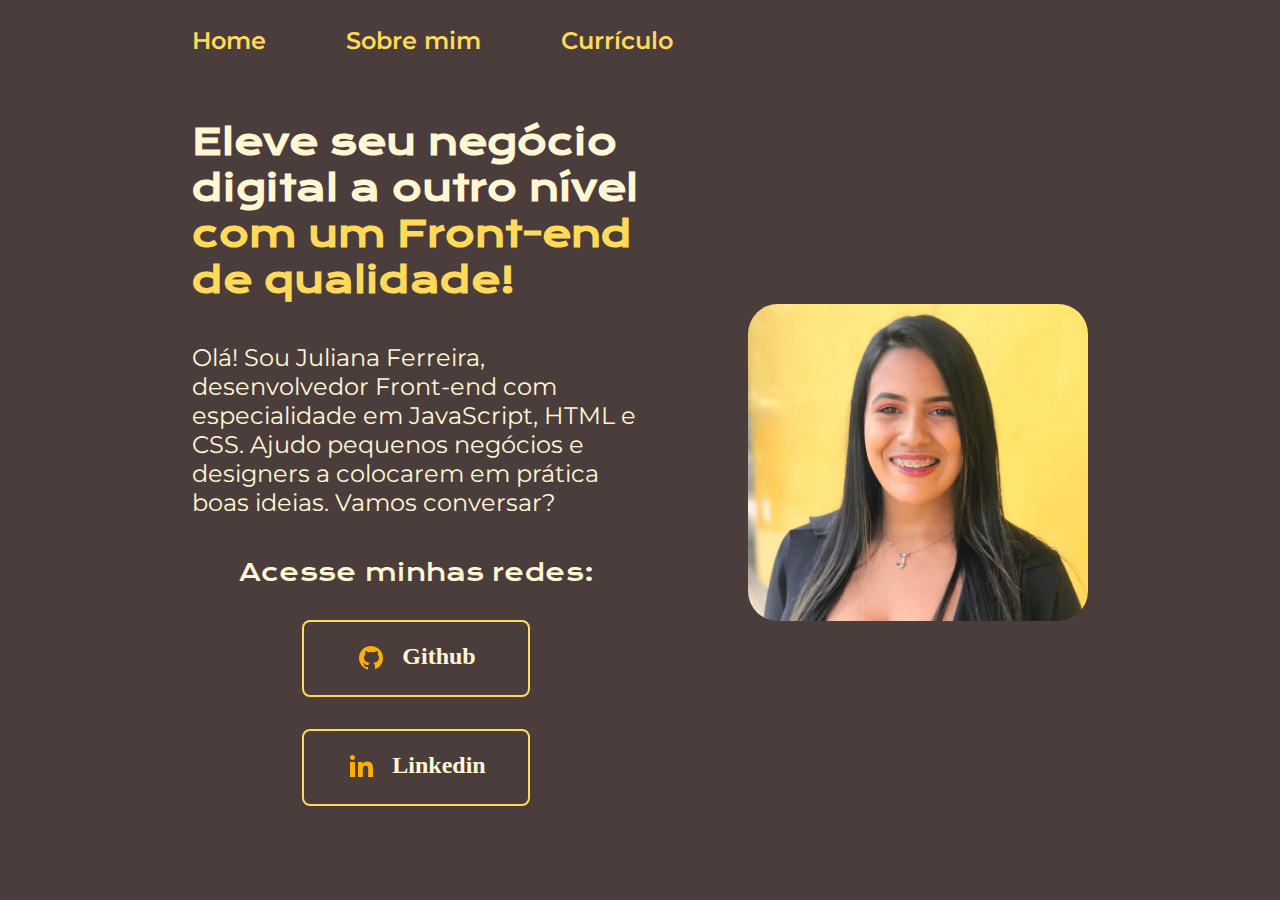
<file: index.html>
<!DOCTYPE html>
<html lang="pt-br">

<head>
    <meta charset="UTF-8" />
    <meta http-equiv="X-UA-Compatible" content="IE=edge" />
    <meta name="viewport" content="width=device-width, initial-scale=1.0" />
    <title>Portifolio</title>
    <link rel="stylesheet" href="./styles/style.css" />
</head>

<body>
    <header class="cabecalho">
        <nav class="cabecalho__menu">
            <a class="cabecalho__menu__link cabecalho__menu__links__link" href="index.html">Home</a>
            <a class="cabecalho__menu__link cabecalho__menu__links__link" href="about.html">Sobre mim</a>
            <a class="cabecalho__menu__link cabecalho__menu__links__link" href="Curriculo.html">Currículo</a>

        </nav>
    </header>
    <main class="apresentacao">
        <section class="apresentacao__conteudo">
            <h1 class="apresentacao__conteudo__titulo">
                Eleve seu negócio digital a outro nível<strong class="titulo-destaque"> com um Front-end de qualidade!
                </strong>
            </h1>
            <p class="apresentacao__conteudo__texto">
                Olá! Sou Juliana Ferreira, desenvolvedor Front-end com especialidade em
                JavaScript, HTML e CSS. Ajudo pequenos negócios e designers a colocarem em
                prática boas ideias. Vamos conversar?
            </p>
        <div class="apresentacao__links">
            <h2 class="apresentacao__links__subtitulo">Acesse minhas redes:</h2>
            <a  class="apresentacao__links__navegacao apresentacao__links__link" href="https://github.com/zero10um">
                <img src="assets/logogithub.svg" alt="logo do github">
                Github
            </a>
            <a  class="apresentacao__links__navegacao apresentacao__links__link" href="https://www.linkedin.com/in/juliana-guarloth-77b41313b/">
                <img src="assets/logolinkedin.svg" alt="logo do linkedin">
                Linkedin
            </a>
        </div>
        </section>
        <img class="apresentacao__imagem" src="assets/Imagem1.jpeg" alt="Foto da Juliana Ferreira " />
    </main>
    <footer class="rodape">
        <p></p>
    </footer>
</body>

</html>
</file>
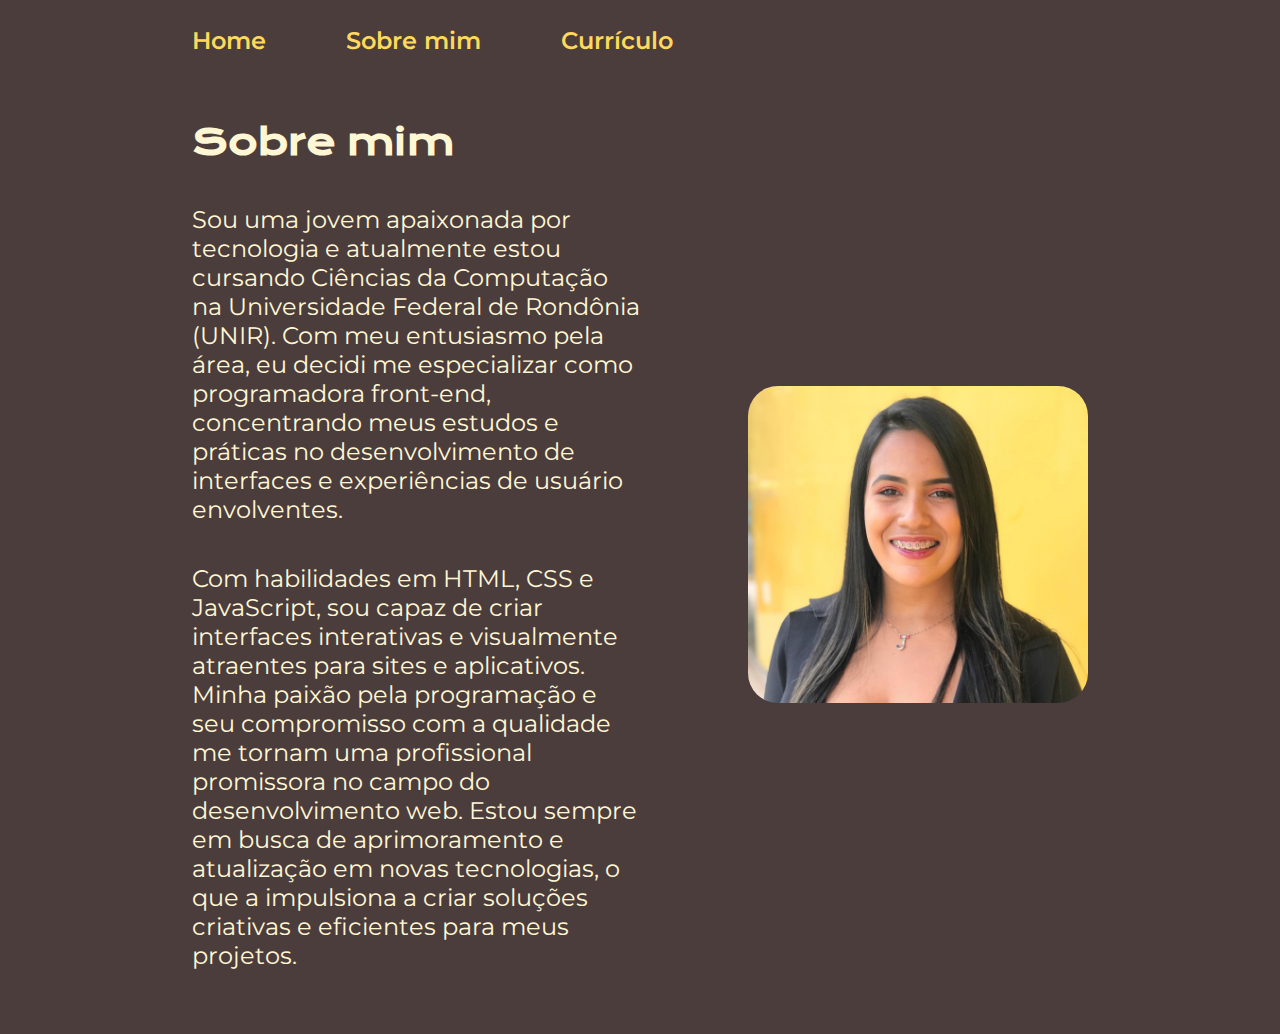
<file: about.html>
<!DOCTYPE html>
<html lang="pt-br">
  <head>
    <meta charset="UTF-8" />
    <meta http-equiv="X-UA-Compatible" content="IE=edge" />
    <meta name="viewport" content="width=device-width, initial-scale=1.0" />
    <link rel="stylesheet" href="styles/style.css" />
    <title>Sobre mim</title>
  </head>
  <body>
    <header class="cabecalho">
      <nav class="cabecalho__menu">
        <a class="cabecalho__menu__link" href="index.html">Home</a>
        <a class="cabecalho__menu__link" href="about.html">Sobre mim</a>
        <a class="cabecalho__menu__link cabecalho__menu__links__link" href="Curriculo.html">Currículo</a>

      </nav>
    </header>

    <main class="apresentacao">
      <section class="apresentacao__conteudo">
        <h1 class="apresentacao__conteudo__titulo">Sobre mim</h1>
        <p class="apresentacao__conteudo__texto ">
          Sou uma jovem apaixonada por tecnologia e atualmente estou cursando Ciências da 
          Computação na Universidade Federal de Rondônia (UNIR). Com meu entusiasmo pela área, eu decidi me especializar 
          como programadora front-end, concentrando meus estudos e práticas no desenvolvimento de 
          interfaces e experiências de usuário envolventes.
        </p>
        <p class="apresentacao__conteudo__texto ">
          Com habilidades em HTML, CSS e JavaScript, sou capaz de criar interfaces interativas e visualmente atraentes para sites e aplicativos. 
          Minha paixão pela programação e seu compromisso com a qualidade me tornam uma profissional promissora no campo do desenvolvimento web. 
          Estou sempre em busca de aprimoramento e atualização em novas tecnologias, o que a 
          impulsiona a criar soluções criativas e eficientes para meus projetos.
        </p>
      </section>
      <img class="apresentacao__imagem" src="assets/Imagem1.jpeg" alt="Foto da Juliana Ferreira" />
    </main>

    <footer class="rodape">
      <p></p>
    </footer>
  </body>
</html>
</file>
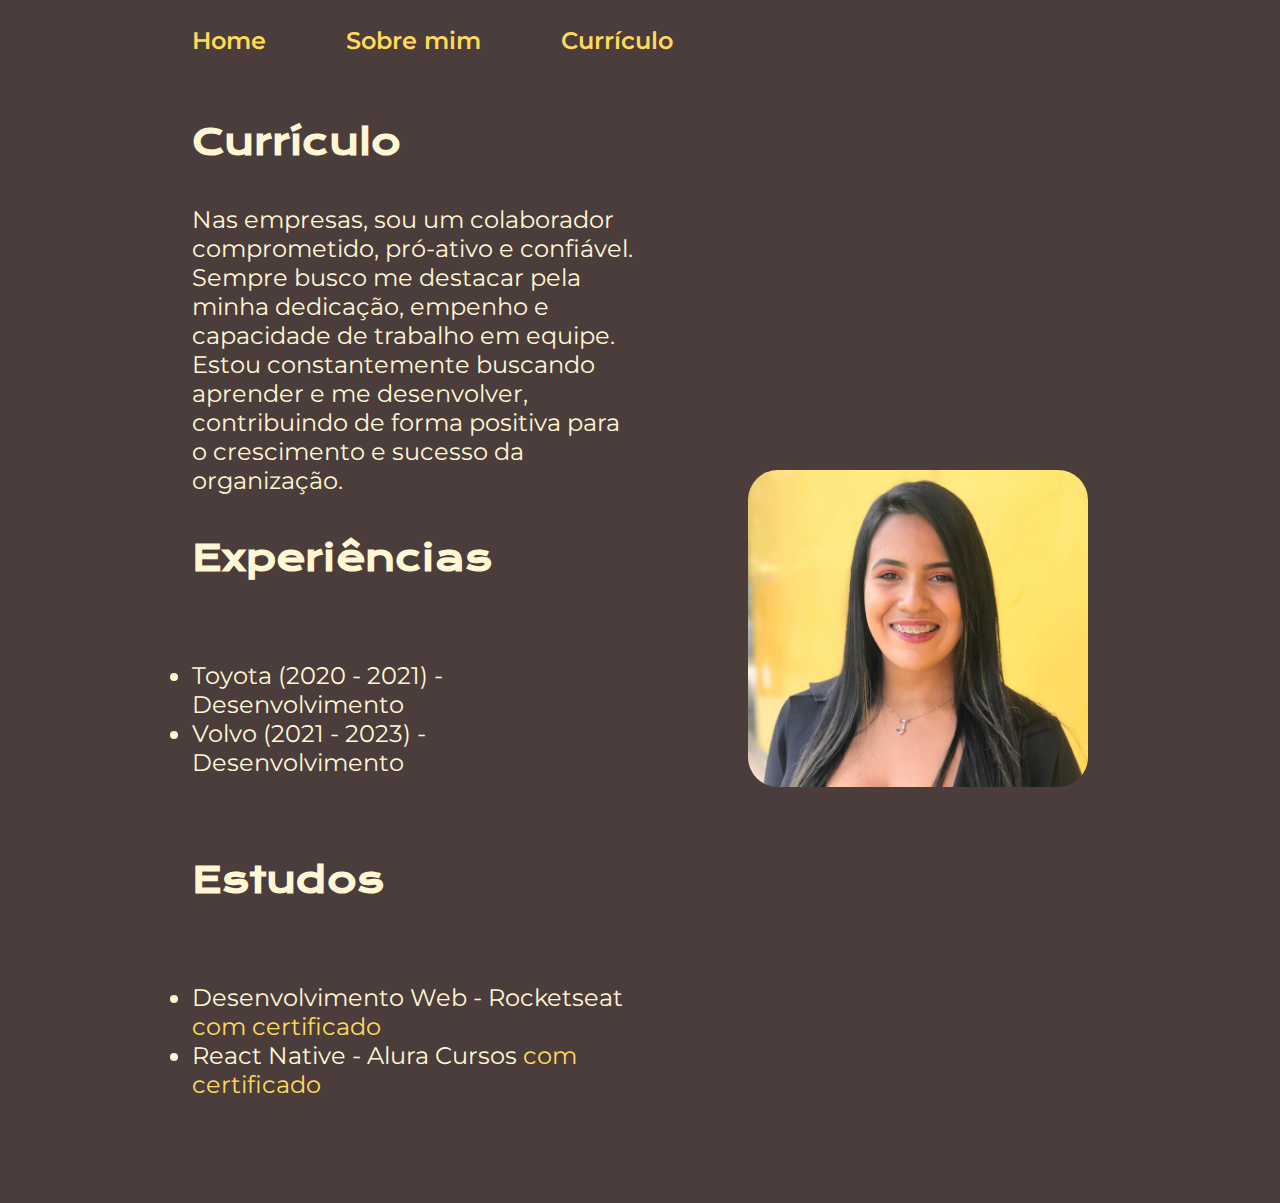
<file: Curriculo.html>
<!DOCTYPE html>
<html lang="pt-br">
  <head>
    <meta charset="UTF-8" />
    <meta http-equiv="X-UA-Compatible" content="IE=edge" />
    <meta name="viewport" content="width=device-width, initial-scale=1.0" />
    <link rel="stylesheet" href="styles/style.css" />
    <title>Curriculo</title>
  </head>
  <body>
    <header class="cabecalho">
      <nav class="cabecalho__menu">
        <a class="cabecalho__menu__link cabecalho__menu__links__link" href="index.html">Home</a>
        <a class="cabecalho__menu__link cabecalho__menu__links__link" href="about.html">Sobre mim</a>
        <a class="cabecalho__menu__link cabecalho__menu__links__link" href="Curriculo.html">Currículo</a>

      </nav>
    </header>
    <main class="apresentacao">
        <section class="apresentacao__conteudo">
            <h1 class="apresentacao__conteudo__titulo">Currículo</h1>
            <p class="apresentacao__conteudo__texto">
                Nas empresas, sou um colaborador comprometido, pró-ativo e confiável. 
                Sempre busco me destacar pela minha dedicação, empenho e capacidade de trabalho 
                em equipe. Estou constantemente buscando aprender e me desenvolver, 
                contribuindo de forma positiva para o crescimento e sucesso da organização.
            </p>
            <h2 class="apresentacao__conteudo__titulo">Experiências</h2>
            <p class="apresentacao__conteudo__texto">
            <ul class="apresentacao__conteudo__texto">
                <li> Toyota (2020 - 2021) - Desenvolvimento </li>
                <li> Volvo (2021 - 2023) - Desenvolvimento </li>
            </ul>
            </p>
            <h2 class="apresentacao__conteudo__titulo">Estudos</h2>
            <p class="apresentacao__conteudo__texto">
            <ul class="apresentacao__conteudo__texto">
                <li>Desenvolvimento Web - Rocketseat<a href="linkdocertificado"> com certificado</a></li>
                <li>React Native - Alura Cursos<a href="linkdocertificado"> com certificado</a></li>
            </ul>
            </p>    
        </section>
        <img class="apresentacao__imagem" src="./assets/Imagem1.jpeg" alt="Foto da Juliana Ferreira">
    </main> 

</body>
</html>
</file>
<file: styles/style.css>
@import url('https://fonts.googleapis.com/css2?family=Krona+One&family=Montserrat:wght@400;600&display=swap');

:root {
    --cor-primaria : #4C3D3D;

    --cor-secundaria : #FFF7D4;
    
    --cor-terciaria : #FFD95A;

    --cor-hover : #C07F00;

    --fonte-primaria: 'Krona One' , sans-serif;
    --fonte-secundaria : 'Montserrat', sans-serif;
}

*{
    margin: 0;
    padding: 0;
}

body{
    box-sizing: border-box;
    background-color:var(--cor-primaria);
    color: var(--cor-secundaria);
}

.cabecalho{
    padding: 2% 0% 0% 15%;
}

.cabecalho__menu{
    display: flex;
    gap: 80px;
}

.cabecalho__menu__link{
    text-decoration: none;
    font-family: var(--fonte-secundaria);
    font-size: 1.5rem;
    font-weight: 600;
    color: var(--cor-terciaria);
}
.cabecalho__menu__links__link:hover{
    color: #C07F00;
    background-color: #4C3D3D;
    transition: 0.2s ease;
}

.apresentacao{
    margin: 5% 15%;
    display: flex;
    align-items: center;
    justify-content: space-between;
    gap: 82px;
}
.apresentacao__conteudo{
    width: 50%;
    display: flex;
    flex-direction: column;
    gap: 40px;
}

.apresentacao__conteudo__titulo{
    font-size: 2.25rem;
    font-family: var(--fonte-primaria);
}

.titulo-destaque{
    color: var(--cor-terciaria);
}

.apresentacao__conteudo__texto{
    font-size: 1.5rem;
    font-family: var(--fonte-secundaria);
}

.apresentacao__links{
    display: flex;
    flex-direction: column;
    justify-content: space-between;
    align-items: center;
    gap: 32px;

}

.apresentacao__links__subtitulo{
    font-family: var(--fonte-primaria);
    font-weight: 400;
    font-size: 1.5rem;
}

.apresentacao__links__navegacao {
    display: flex;
    justify-content: center;
    gap: 16px;
    border: 2px solid var(--cor-terciaria);
    width: 50%;
    text-align: center;
    border-radius: 8px;
    font-size: 1.5rem;
    font-weight: 600;
    padding: 21.5px 0;
    text-decoration: none;
    color: var(--cor-secundaria);
    font-family: var(--font-secundaria);
}
.apresentacao__links__link:hover{
    background-color: var(--cor-hover);
    padding: 3%;
    transition: 0.3s ease;
}
.apresentacao__imagem{
    width: 38%;
    border-radius: 30px;
}


.apresentacao__conteudo__texto a{
    text-decoration: none;
    color: var(--cor-terciaria);
}



@media (max-width: 1200px) {
    .cabecalho{
        padding: 18%;
    }
    .cabecalho__menu{
    justify-content: center;
    gap: 20px;
    }
    .apresentacao{
        flex-direction: column-reverse;
        padding: 5%;
    }
    .apresentacao__conteudo{
        width: auto;
    }
    .apresentacao__imagem{
        width: 100%;
    }
    .apresentacao__links__navegacao {
    display: flex;
    justify-content: center;
    gap: 16px;
    border: 2px solid var(--cor-terciaria);
    width: 50%;
    text-align: center;
    border-radius: 10px;
    font-size: 1.5rem;
    font-weight: 600;
    padding: 22px;
    text-decoration: none;
    color: var(--cor-secundaria);
    font-family: var(--font-secundaria);
}
   
}
</file>
